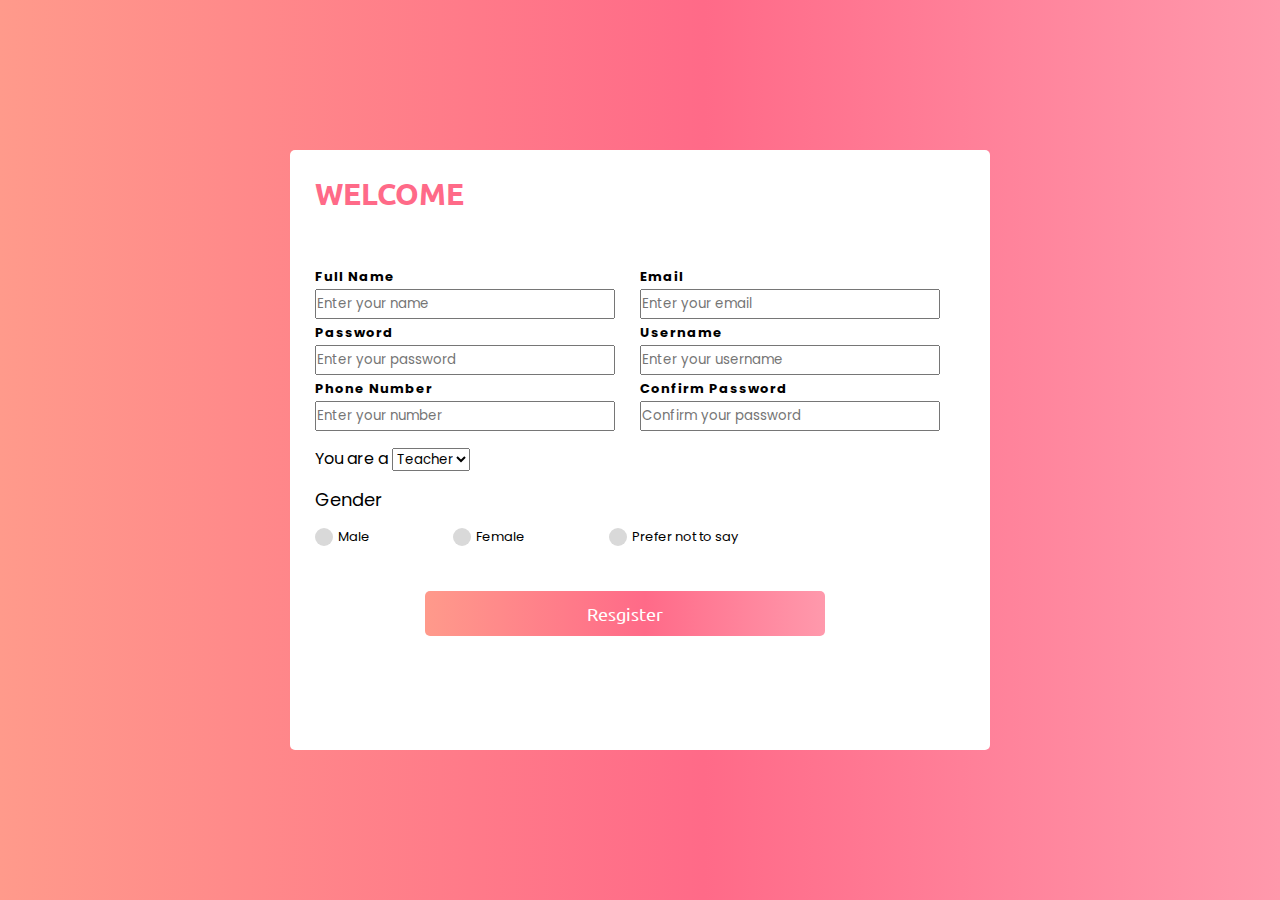
<file: Registration Form/index.html>
<!DOCTYPE html>
<html lang="en">
<head>
    <meta charset="UTF-8">
    <meta http-equiv="X-UA-Compatible" content="IE=edge">
    <meta name="viewport" content="width=device-width, initial-scale=1.0">
    <link rel="stylesheet" href="style.css">
    <title>Registration Form</title>
</head>
<body>
    <div class="container">
        <div class="title">Welcome</div>
        <br><br>
        <form action="#">
            <div class="userdetails">
                <div class="boxinput">
                    <span>Full Name</span>
                    <input type="text" id="fname" placeholder="Enter your name" required>
                </div>
                <div class="boxinput">
                    <span>Email</span>
                    <input type="email" id="email" placeholder="Enter your email" required>
                </div>
                <div class="boxinput">
                    <span>Password</span>
                    <input type="password" id="password" placeholder="Enter your password" required>
                </div>
                <div class="boxinput">
                    <span>Username</span>
                    <input type="text" id="fname" placeholder="Enter your username"required >
                </div>
                <div class="boxinput">
                    <span>Phone Number</span>
                    <input type="tel" id="phone" placeholder="Enter your number">
                </div>
                <div class="boxinput">
                    <span>Confirm Password</span>
                    <input type="password" id="confirmpassword" placeholder="Confirm your password" required>
                </div><br><br>
            </div>
            <div class="boxjob">
                <label for="job">You are a</label>
                <select name="job" id="job" required>
                    <option value="teacher"> Teacher</option>
                    <option value="student"> Student</option>
                    <option value="school"> School</option>
                    <option value="other"> Other</option>
                </select>
            </div>
                <div class="gender-details">
                    <input type="radio" name="gender" id="dot-1" class="hide">
                    <input type="radio" name="gender" id="dot-2" class="hide">
                    <input type="radio" name="gender" id="dot-3" class="hide">
                    <span class="gender-title">Gender</span>
                    <div class="category">
                        <label for="dot-1">
                            <span class="dot_one"></span>
                            <span class="gender">Male</span>
                        </label>
                        <label for="dot-2">
                            <span class="dot_two"></span>
                            <span class="gender">Female</span>
                        </label>
                        <label for="dot-3">
                            <span class="dot_three"></span>
                            <span class="gender">Prefer not to say</span>
                        </label>
                    </div>
                </div>
                
                
                <div class="button">
                    <input type="Submit" value="Resgister">
                </div>
        </form>
    </div>
</body>
</html>
</file>
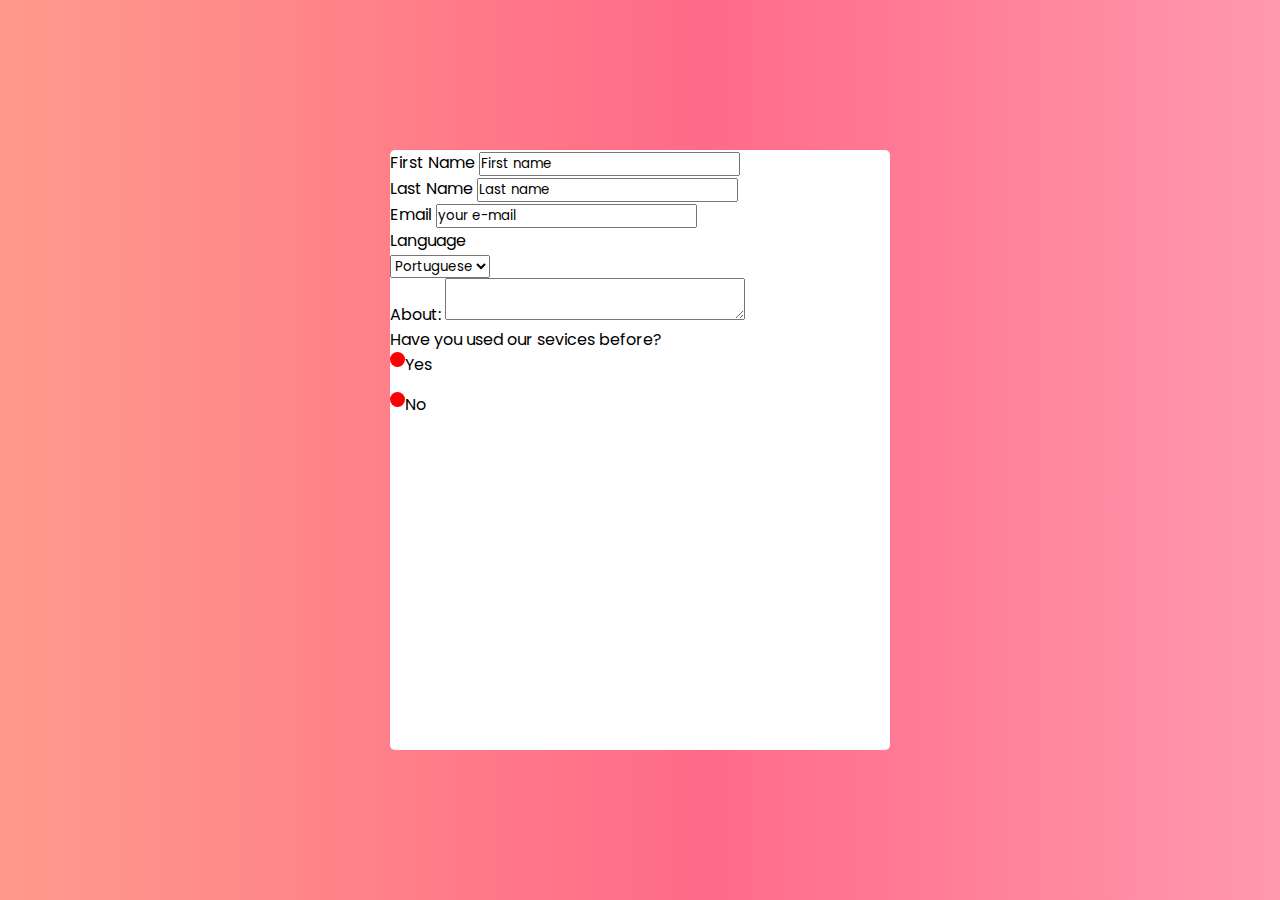
<file: Registration Form/form.html>
<!DOCTYPE html>
<html lang="en">
<head>
    <meta charset="UTF-8">
    <meta http-equiv="X-UA-Compatible" content="IE=edge">
    <meta name="viewport" content="width=device-width, initial-scale=1.0">
    <title>Registration Form</title>
    <link rel="stylesheet" href="style_one.css">
</head>
<body>
    <main>
        <div class="container">
            <form action="#">
                <div>
                    <span>First Name</span>
                    <input type="text" value="First name">
                </div>
                <div>
                    <span>Last Name</span>
                    <input type="text" value="Last name">
                </div>
                <div>
                    <span>Email</span>
                    <input type="email" value="your e-mail">
                </div>
                <div>
                    <span>Language</span>
                    <div class="language">
                        <select name="language" id="language">
                            <option lan="pt" value="portuguese">Portuguese</option>
                            <option lan="en" value="english">English</option>
                            <option lan="fr" value="francais">français</option>
                        </select>
                </div>
                <div>
                    <span for="">About:</span>
                    <textarea name="" id="" style="width: 300px" ></textarea>
                </div>
                <div class="services">
                    <span>Have you used our sevices before?</span>
                    <div class="service_radio">
                        <span class="answer">Yes</span>
                        <span class="dot_one"></span>
                    </div>
                    <br>
                    <div class="service_radio">
                        <span class="answer">No</span>
                        <span class="dot_two"></span>
                    </div>
                    
                </div>
                        

                </div>

            </form>
            

        </div>
    </main>
   
    
</body>
</html>
</file>
<file: Registration Form/style.css>
@import url('https://fonts.googleapis.com/css2?family=Ubuntu&display=swap');
@import url('https://fonts.googleapis.com/css2?family=Poppins:wght@300&display=swap');

*{
    margin: 0px;
    padding: 0px;
    box-sizing: border-box;
    font-family:'Poppins', sans-serif;
}
 
body {
    height: 100vh;
    display: flex;
    align-items: center;
    justify-content: center;
    background-color: #FF9A8B;
    background-image: linear-gradient(90deg, #FF9A8B 0%, #FF6A88 55%, #FF99AC 100%);

}

.container{
    background: white;
    color: black;
    height: 600px;
    width:700px;
    padding: 25px 25px;
    border-radius: 5px;
}


.container .title{
    font-size: 30px;
    font-weight: 900;
    text-transform: uppercase;
    font-family: 'Ubuntu', sans-serif;
    color: #ff6a88;
}

div.userdetails{
    flex-wrap: wrap;
    display: flex;
    justify-content:space-between;
    line-height:25px;
    letter-spacing: 1px;
    font-weight: bold;
}

div.boxinput{
    width: calc(100% / 2 - 0px);

}
 span{
     font-size: small;
 }

.boxinput input{
    height: 30px;
    width: 300px;
}

.boxjob{
    padding: 15px 0px;
}

.hide{
    display: none;
}

form .gender-details .category{
    display:flex;
    width: 65%;
    margin: 14px 0;
    justify-content: space-between;
}

.gender-title{
    font-size: large;
}

.gender-details .category label{
    display: flex;
    align-items: center;
}

.gender-details .category .dot_one{
    height: 18px;
    width: 18px;
    background: #d9d9d9;
    border-radius: 50%;
    margin-right: 5px;
    border: 5px solid transparent;
}

#dot-1:checked ~ .category  label .dot_one {
    border-color: #d9d9d9;
    background: #ff6a88;
}

.gender-details .category .dot_two{
    height: 18px;
    width: 18px;
    background: #d9d9d9;
    border-radius: 50%;
    margin-right: 5px;
    border: 5px solid transparent;
}

#dot-2:checked ~ .category  label .dot_two{
    border-color: #d9d9d9;
    background: #ff6a88;
    
}

.gender-details .category .dot_three{
    height: 18px;
    width: 18px;
    background: #d9d9d9;
    border-radius: 50%;
    margin-right: 5px;
    border: 5px solid transparent;
}

#dot-3:checked ~ .category  label .dot_three{
    border-color: #d9d9d9;
    background: #ff6a88;
    
}
.button{

    height: 45px;
    margin-left: 110px;  
    padding-top: 30px; 
}

.button input{
    background: linear-gradient(90deg, #FF9A8B 0%, #FF6A88 55%, #FF99AC 100%);
    height: 45px;
    width: 400px;
    border-radius: 5px;
    border: 0px;
    font-family:'Ubuntu', sans-serif;
    font-size: large;
    color: white;
}

.button input:hover{
    background: linear-gradient(90deg, #FF9A8B 10%, #FF6A88 55%, #FF99AC 90%);
}
</file>
<file: Registration Form/style_one.css>
@import url('https://fonts.googleapis.com/css2?family=Ubuntu&display=swap');
@import url('https://fonts.googleapis.com/css2?family=Poppins:wght@300&display=swap');

*{
    margin: 0px;
    padding: 0px;
    box-sizing: border-box;
    font-family:'Poppins', sans-serif;
}

body {
    height: 100vh;
    display: flex;
    align-items: center;
    justify-content: center;
    background-color: #FF9A8B;
    background-image: linear-gradient(90deg, #FF9A8B 0%, #FF6A88 55%, #FF99AC 100%);

}

.container{
    background: white;
    height: 600px;
    width: 500px;
    border-radius: 5px;
}



.service_radio{
    background: red;
    height: 15px;
    width: 15px;
    border-radius: 50%;
}

.answer{
    margin: 15px;
}
</file>
